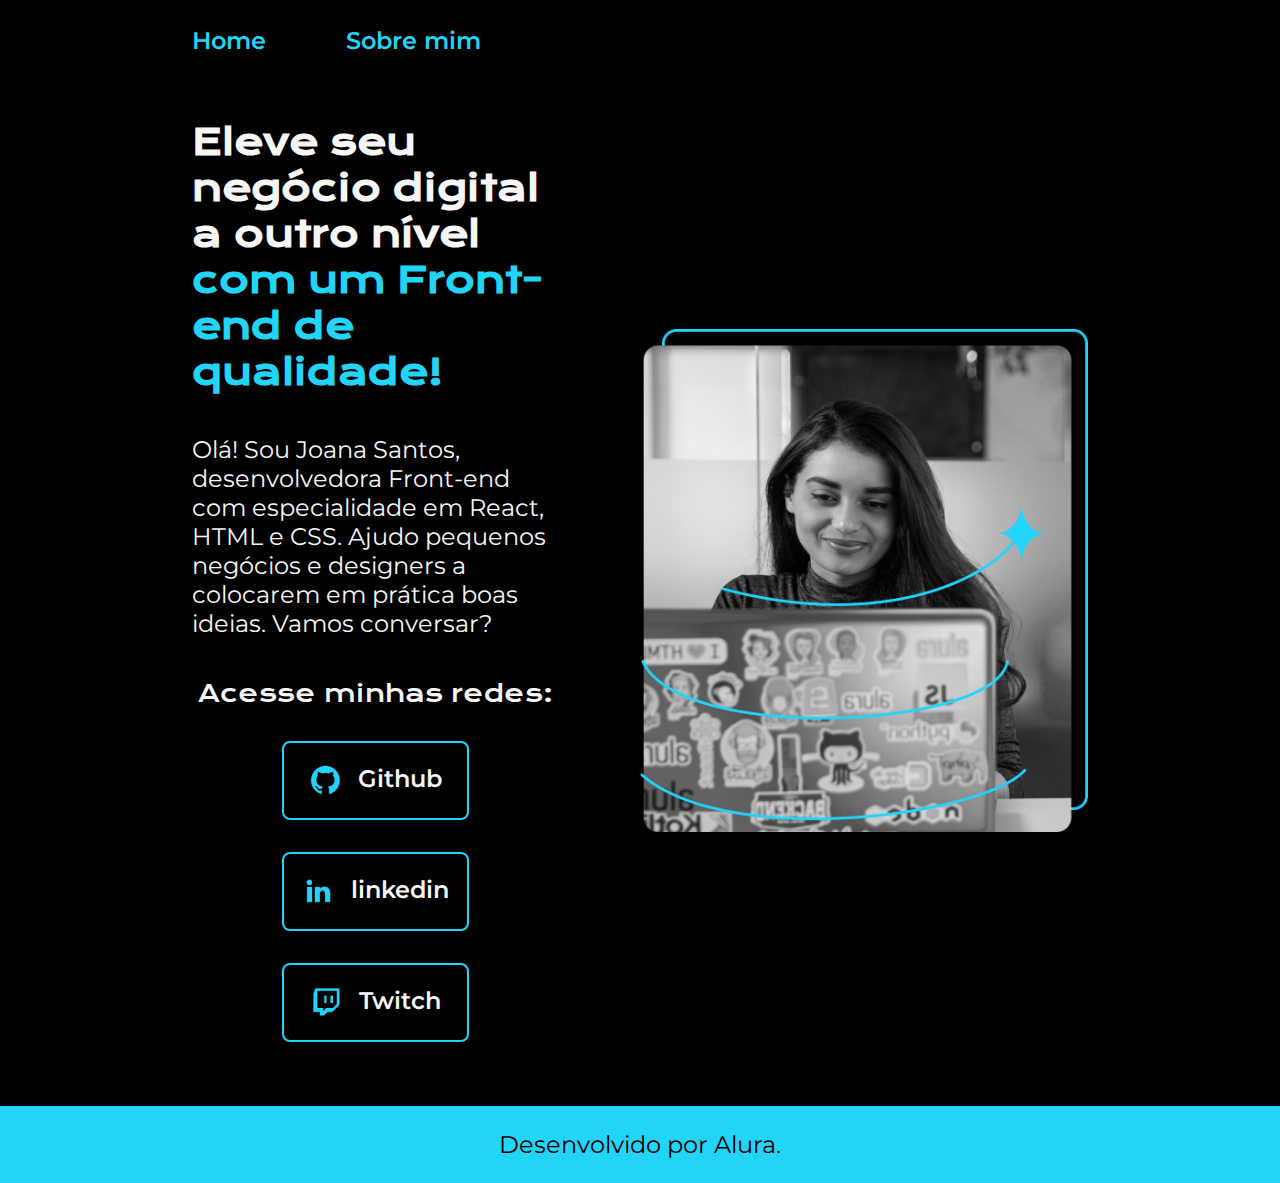
<file: index.html>
<!DOCTYPE html>
<html lang="pt-br">

<head>
    <meta charset="UTF-8">
    <meta http-equiv="X-UA-Compatible" content="IE=edge">
    <meta name="viewport" content="width=device-width, initial-scale=1.0">
    <title>Portfolio</title>
    <link rel="stylesheet" href="./styles/style.css">
</head>

<body>
    <header class="cabecalho">
        <nav class="cabecalho__menu">
            <a class="cabecalho__menu__link" href="index.html">Home</a>
            <a class="cabecalho__menu__link" href="about.html">Sobre mim</a>
        </nav>
    </header>
    <main class="apresentacao">
        <section class="apresentacao__conteudo">
            <h1 class="apresentacao__conteudo__titulo">Eleve seu negócio digital a outro nível<strong
                    class="titulo-destaque"> com um Front-end de qualidade!
                </strong></h1>
            <p class="apresentacao__conteudo__texto">Olá! Sou Joana Santos, desenvolvedora
                Front-end com especialidade em React, HTML e
                CSS. Ajudo pequenos negócios e designers a
                colocarem em prática boas ideias. Vamos
                conversar?</p>
            <div class="apresentacao__links">
                <h2 class="apresentacao__links__subtitulo">Acesse minhas redes:</h2>
                <a class="apresentacao__links__navegacao" href="https://github.com/rafaballerini">
                    <img src="./assets/github.png">
                    Github
                </a>
                <a class="apresentacao__links__navegacao" href="https://linkedin.com/in/rafaellaballerini">
                    <img src="./assets/linkedin.png">
                    linkedin
                </a>
                <a class="apresentacao__links__navegacao" href="https://twitch.tv/guilimadev">
                    <img src="./assets/twitch.png">
                    Twitch
                </a>
            </div>
        </section>
        <img class="apresentacao__imagem" src="./assets/imagem.png" alt="Foto da Joana Santos programando">
    </main>
    <footer class="rodape">
        <p>Desenvolvido por Alura.</p>
    </footer>
</body>
</html>
</file>
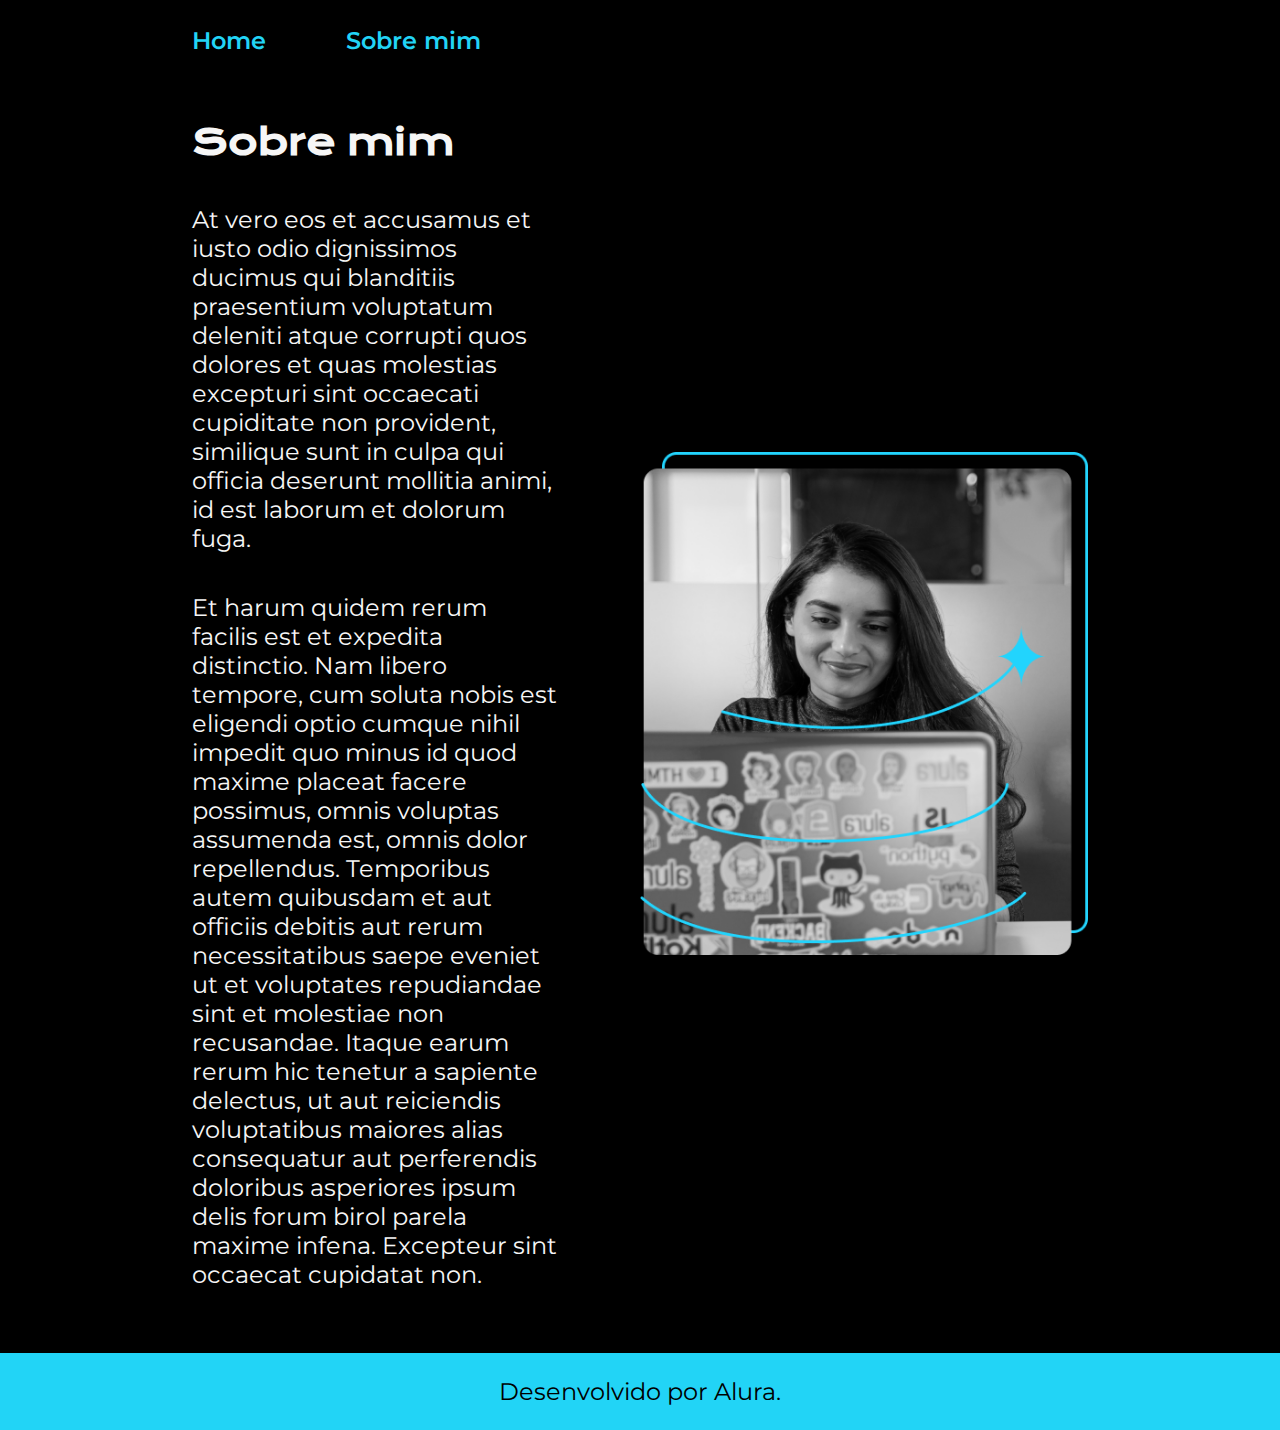
<file: about.html>
<!DOCTYPE html>
<html lang="pt-br">
<head>
    <meta charset="UTF-8">
    <meta http-equiv="X-UA-Compatible" content="IE=edge">
    <meta name="viewport" content="width=device-width, initial-scale=1.0">
    <title>Sobre mim</title>
    <link rel="stylesheet" href="./styles/style.css">
</head>
<body>
    <header class="cabecalho">
        <nav class="cabecalho__menu">
            <a class="cabecalho__menu__link" href="index.html">Home</a>
            <a class="cabecalho__menu__link" href="about.html">Sobre mim</a>
        </nav>
    </header>
    <main class="apresentacao">
        <section class="apresentacao__conteudo">
            <h1 class="apresentacao__conteudo__titulo">Sobre mim</h1>
            <p class="apresentacao__conteudo__texto">At vero eos et accusamus et iusto odio dignissimos ducimus qui blanditiis praesentium voluptatum deleniti atque corrupti quos dolores et quas molestias excepturi sint occaecati cupiditate non provident, similique sunt in culpa qui officia deserunt mollitia animi, id est laborum et dolorum fuga.</p>
            <p class="apresentacao__conteudo__texto">Et harum quidem rerum facilis est et expedita distinctio. Nam libero tempore, cum soluta nobis est eligendi optio cumque nihil impedit quo minus id quod maxime placeat facere possimus, omnis voluptas assumenda est, omnis dolor repellendus. Temporibus autem quibusdam et aut officiis debitis aut rerum necessitatibus saepe eveniet ut et voluptates repudiandae sint et molestiae non recusandae. Itaque earum rerum hic tenetur a sapiente delectus, ut aut reiciendis voluptatibus maiores alias consequatur aut perferendis doloribus asperiores ipsum delis forum birol parela maxime infena. Excepteur sint occaecat cupidatat non.</p>
        </section>
        <img class="apresentacao__imagem" src="./assets/imagem.png" alt="Foto da Joana Santos programando">
    </main>
    <footer class="rodape">
        <p>Desenvolvido por Alura.</p>
    </footer>   
</body>
</html>
</file>
<file: styles/style.css>
@import url('https://fonts.googleapis.com/css2?family=Krona+One&family=Montserrat:wght@400;600&display=swap');

:root {
    --cor-primaria: #000000;
    --cor-secundaria: #F6F6F6;
    --cor-terciaria: #22D4F6;
    --cor-hover: #272727;

    --fonte-primaria: 'Krona One', sans-serif;
    --fonte-secundaria: 'Montserrat', sans-serif;
}

* {
    margin: 0;
    padding: 0;
}

body {
    box-sizing: border-box;
    background-color: var(--cor-primaria);
    color: var(--cor-secundaria);
}

.cabecalho {
    padding: 2% 0 0 15%;
}

.cabecalho__menu {
    display: flex;
    gap: 80px;
}

.cabecalho__menu__link {
    text-decoration: none;
    font-family: var(--fonte-secundaria);
    font-size: 1.5rem;
    font-weight: 600;
    color: var(--cor-terciaria);
}

.apresentacao {
    padding: 5% 15%;
    display: flex;
    align-items: center;
    justify-content: space-between;
    gap: 82px;
}

.apresentacao__conteudo {
    width: 50%;
    display: flex;
    flex-direction: column;
    gap: 40px;
}

.apresentacao__conteudo__titulo {
    font-size: 2.25rem;
    font-family: var(--fonte-primaria);
}

.titulo-destaque {
    color: var(--cor-terciaria);
}

.apresentacao__conteudo__texto {
    font-size: 1.5rem;
    font-family: var(--fonte-secundaria);
}

.apresentacao__links {
    display: flex;
    flex-direction: column;
    justify-content: space-between;
    align-items: center;
    gap: 32px;
}

.apresentacao__links__subtitulo {
    font-family: var(--fonte-primaria);
    font-weight: 400;
    font-size: 1.5rem;
}

.apresentacao__links__navegacao {
    display: flex;
    justify-content: center;
    gap: 16px;
    border: 2px solid var(--cor-terciaria);
    width: 50%;
    text-align: center;
    border-radius: 8px;
    font-size: 1.5rem;
    font-weight: 600;
    padding: 21.5px 0;
    text-decoration: none;
    color: var(--cor-secundaria);
    font-family: var(--fonte-secundaria);
}

.apresentacao__links__navegacao:hover {
    background-color: var(--cor-hover);
    color: var(--cor-terciaria);
}

.apresentacao__imagem {
    width: 50%;
}

.rodape {
    color: var(--cor-primaria);
    background-color: var(--cor-terciaria);
    padding: 24px;
    text-align: center;
    font-family: var(--fonte-secundaria);
    font-size: 1.5rem;
    font-weight: 400;
}

@media (max-width: 1200px) {
    .cabecalho {
        padding:  5% 10%;
    }

    .cabecalho__menu {
        justify-content: center;
    }

    .apresentacao {
        flex-direction: column-reverse;
        padding:  10% 8%;
        gap: 60px;
    }

    .apresentacao__conteudo {
        width: auto;
    }

    .apresentacao__links__subtitulo {
        text-align: center;
    }

    .apresentacao__imagem {
        width: 75%;
    }
}
</file>
